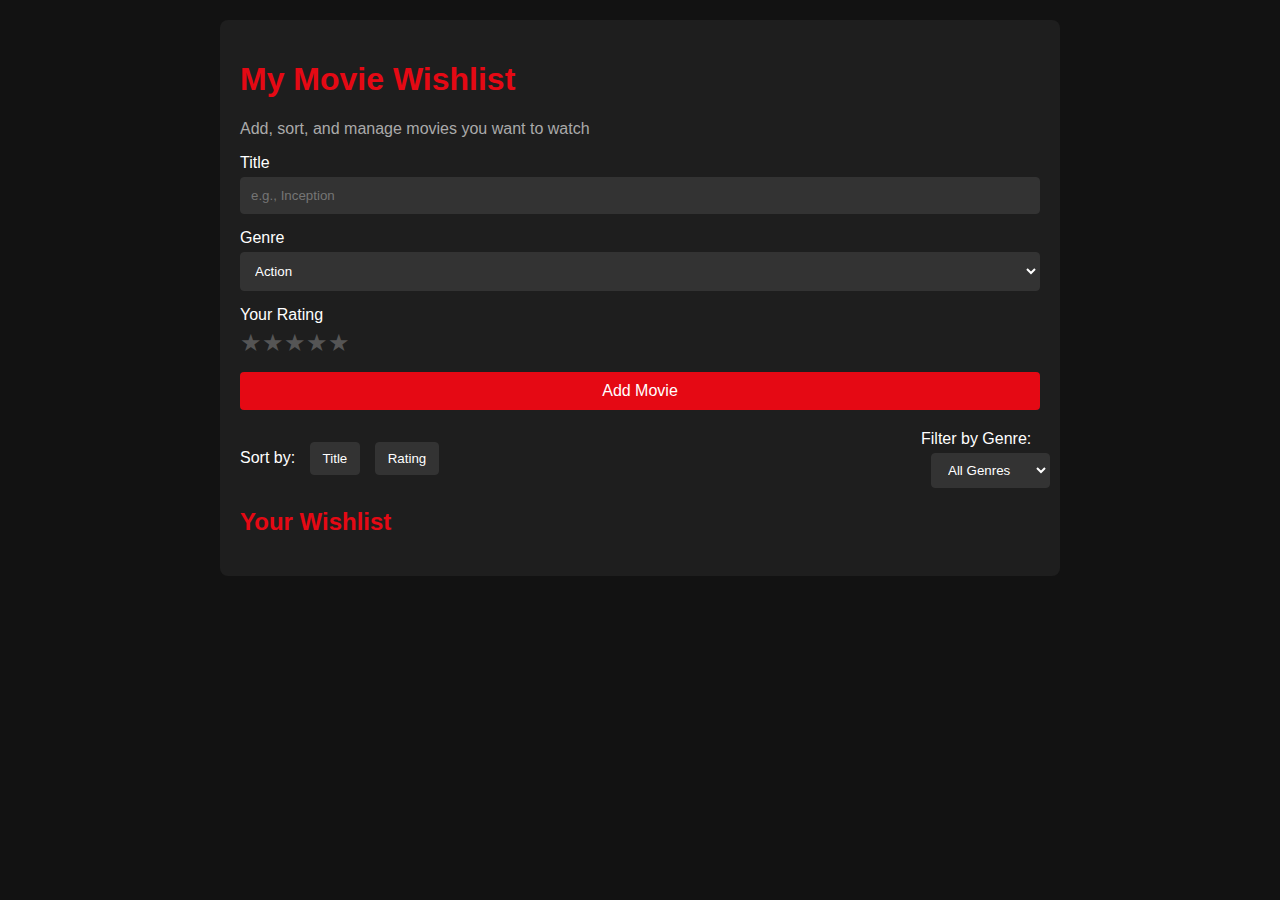
<file: A2/index.html>
<!DOCTYPE html>
<html lang="en">
<head>
    <meta charset="UTF-8">
    <meta name="viewport" content="width=device-width, initial-scale=1.0">
    <title>Movie Wishlist</title>
    <link rel="stylesheet" href="styles.css">
</head>
<body>
    <div class="container">
        <h1>My Movie Wishlist</h1>
        <p>Add, sort, and manage movies you want to watch</p>

        <form id="add-movie-form">
            <div class="form-group">
                <label for="title-input">Title</label>
                <input type="text" id="title-input" placeholder="e.g., Inception" required>
            </div>
            <div class="form-group">
                <label for="genre-input">Genre</label>
                <select id="genre-input" required>
                    <option value="Action">Action</option>
                    <option value="Comedy">Comedy</option>
                    <option value="Drama">Drama</option>
                    <option value="Horror">Horror</option>
                    <option value="Sci-Fi">Sci-Fi</option>
                    <option value="Thriller">Thriller</option>
                </select>
            </div>
            <div class="form-group">
                <label>Your Rating</label>
                <div class="star-rating" id="add-star-rating">
                    <span class="star" data-value="1">&#9733;</span>
                    <span class="star" data-value="2">&#9733;</span>
                    <span class="star" data-value="3">&#9733;</span>
                    <span class="star" data-value="4">&#9733;</span>
                    <span class="star" data-value="5">&#9733;</span>
                </div>
            </div>
            <button type="submit" class="btn-add">Add Movie</button>
        </form>

        <div class="controls">
            <div class="sort-controls">
                <span>Sort by:</span>
                <button id="sort-by-title">Title</button>
                <button id="sort-by-rating">Rating</button>
            </div>
            <div class="filter-controls">
                <label for="filter-by-genre">Filter by Genre:</label>
                <select id="filter-by-genre">
                    <option value="All">All Genres</option>
                    <option value="Action">Action</option>
                    <option value="Comedy">Comedy</option>
                    <option value="Drama">Drama</option>
                    <option value="Horror">Horror</option>
                    <option value="Sci-Fi">Sci-Fi</option>
                    <option value="Thriller">Thriller</option>
                </select>
            </div>
        </div>

        <h2>Your Wishlist</h2>
        <div id="movie-list" class="movie-list">
            <!-- Movie cards will be rendered here -->
        </div>
    </div>

    <div id="edit-modal" class="modal" style="display: none;">
        <div class="modal-content">
            <span class="close-button">&times;</span>
            <h2>Edit Movie</h2>
            <form id="edit-movie-form">
                <input type="hidden" id="edit-movie-id">
                <div class="form-group">
                    <label for="edit-title-input">Title</label>
                    <input type="text" id="edit-title-input" required>
                </div>
                <div class="form-group">
                    <label for="edit-genre-input">Genre</label>
                    <select id="edit-genre-input" required>
                        <option value="Action">Action</option>
                        <option value="Comedy">Comedy</option>
                        <option value="Drama">Drama</option>
                        <option value="Horror">Horror</option>
                        <option value="Sci-Fi">Sci-Fi</option>
                        <option value="Thriller">Thriller</option>
                    </select>
                </div>
                <div class="form-group">
                    <label>Your Rating</label>
                    <div class="star-rating" id="edit-star-rating">
                        <span class="star" data-value="1">&#9733;</span>
                        <span class="star" data-value="2">&#9733;</span>
                        <span class="star" data-value="3">&#9733;</span>
                        <span class="star" data-value="4">&#9733;</span>
                        <span class="star" data-value="5">&#9733;</span>
                    </div>
                </div>
                <div class="modal-buttons">
                    <button type="submit" class="btn-save">Save Changes</button>
                    <button type="button" class="btn-cancel">Cancel</button>
                </div>
            </form>
        </div>
    </div>

    <script src="script.js"></script>
</body>
</html>
</file>
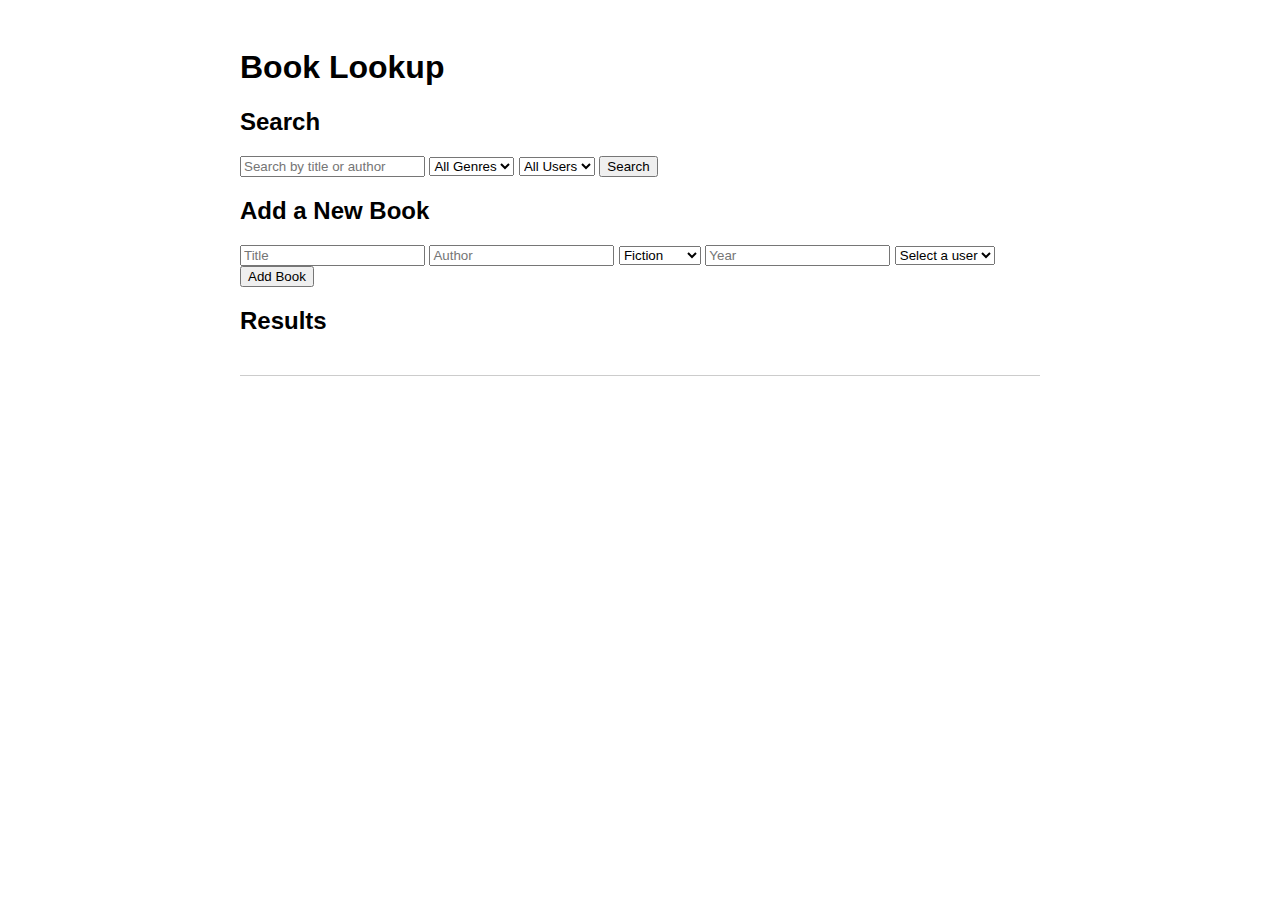
<file: A3/index.html>
<!DOCTYPE html>
<html lang="en">
<head>
    <meta charset="UTF-8">
    <meta name="viewport" content="width=device-width, initial-scale=1.0">
    <title>Book Lookup</title>
    <style>
        body { font-family: sans-serif; }
        .container { max-width: 800px; margin: auto; padding: 20px; }
        .search-bar, .add-book-form { margin-bottom: 20px; }
        .results div { border-bottom: 1px solid #ccc; padding: 10px 0; }
        .results button { margin-top: 5px; }
    </style>
</head>
<body>
    <div class="container">
        <h1>Book Lookup</h1>

        <div class="search-bar">
            <h2>Search</h2>
            <input type="text" id="search-input" placeholder="Search by title or author">
            <select id="genre-filter">
                <option value="all">All Genres</option>
                <option value="Fiction">Fiction</option>
                <option value="Sci-Fi">Sci-Fi</option>
                <option value="History">History</option>
                <option value="Dystopian">Dystopian</option>
            </select>
            <select id="user-filter">
                <option value="all">All Users</option>
            </select>
            <button id="search-btn">Search</button>
        </div>

        <div class="add-book-form">
            <h2>Add a New Book</h2>
            <form id="add-book-form">
                <input type="text" name="title" placeholder="Title" required>
                <input type="text" name="author" placeholder="Author" required>
                <select name="genre" required>
                    <option value="Fiction">Fiction</option>
                    <option value="Sci-Fi">Sci-Fi</option>
                    <option value="History">History</option>
                    <option value="Dystopian">Dystopian</option>
                </select>
                <input type="number" name="year" placeholder="Year" required>
                <select name="user_id" id="add-book-user" required>
                    <option value="">Select a user</option>
                </select>
                <button type="submit">Add Book</button>
            </form>
        </div>

        <div class="results">
            <h2>Results</h2>
            <div id="results-container"></div>
            <p id="no-results-message" style="display: none;">No books found.</p>
        </div>
    </div>

    <script src="script.js"></script>
</body>
</html>
</file>
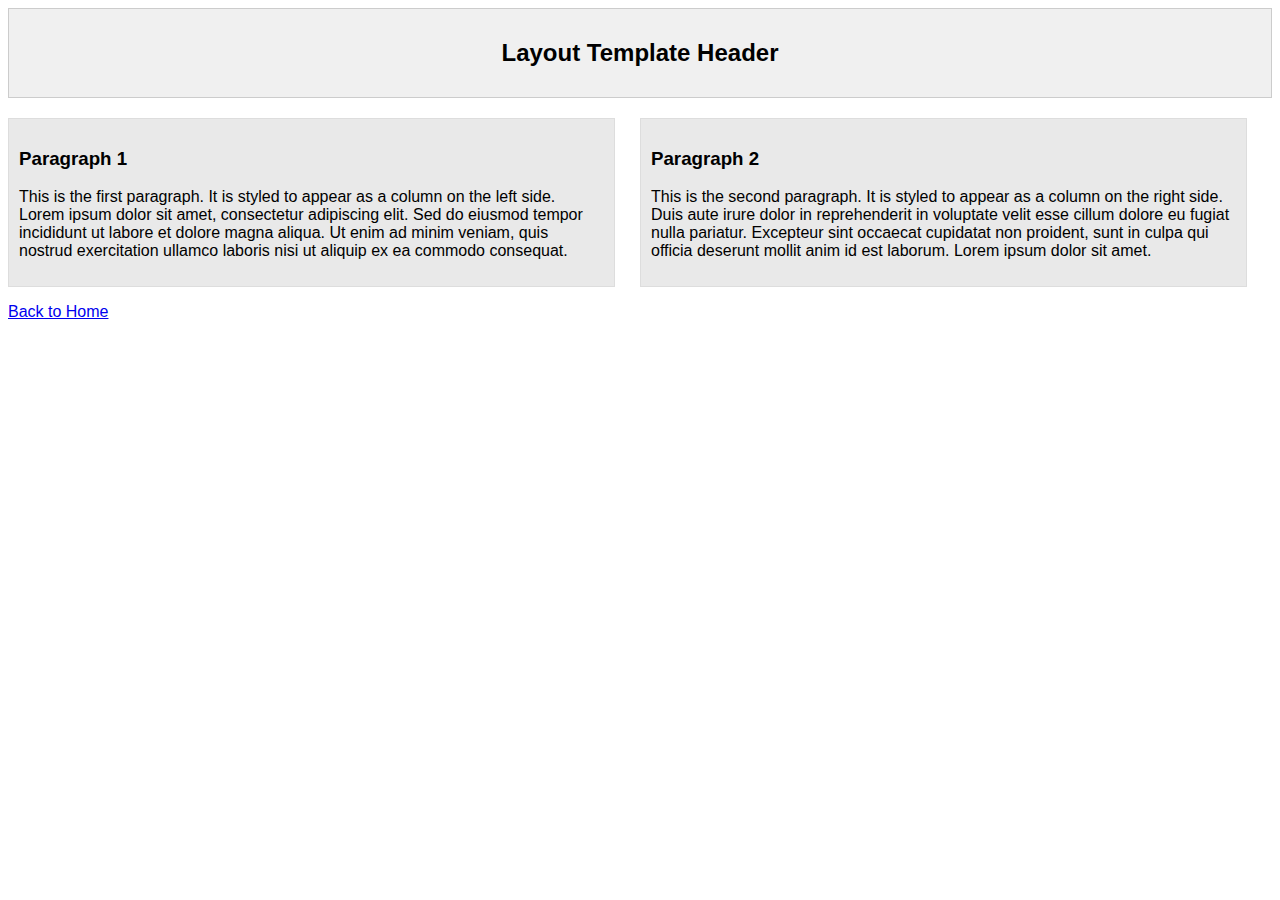
<file: q1.html>
<!DOCTYPE html>
<html lang="en">
<head>
    <meta charset="UTF-8">
    <meta name="viewport" content="width=device-width, initial-scale=1.0">
    <title>Q1: Layout Template</title>
    <style>
        body {
            font-family: sans-serif;
        }
        header {
            background-color: #f0f0f0;
            border: 1px solid #ccc;
            padding: 10px;
            text-align: center;
            margin-bottom: 20px;
        }
        .container {
            overflow: hidden;
        }
        .column {
            float: left;
            width: 48%;
            padding: 10px;
            border: 1px solid #ddd;
            background-color: #e9e9e9;
            box-sizing: border-box;
        }
        .column.left {
            margin-right: 2%;
        }
        .container::after {
            content: "";
            clear: both;
            display: table;
        }
    </style>
</head>
<body>
    <header>
        <h2>Layout Template Header</h2>
    </header>
    <div class="container">
        <div class="column left">
            <h3>Paragraph 1</h3>
            <p>This is the first paragraph. It is styled to appear as a column on the left side. Lorem ipsum dolor sit amet, consectetur adipiscing elit. Sed do eiusmod tempor incididunt ut labore et dolore magna aliqua. Ut enim ad minim veniam, quis nostrud exercitation ullamco laboris nisi ut aliquip ex ea commodo consequat.</p>
        </div>
        <div class="column">
            <h3>Paragraph 2</h3>
            <p>This is the second paragraph. It is styled to appear as a column on the right side. Duis aute irure dolor in reprehenderit in voluptate velit esse cillum dolore eu fugiat nulla pariatur. Excepteur sint occaecat cupidatat non proident, sunt in culpa qui officia deserunt mollit anim id est laborum. Lorem ipsum dolor sit amet.</p>
        </div>
    </div>
    <p><a href="index.html">Back to Home</a></p>
</body>
</html>
</file>
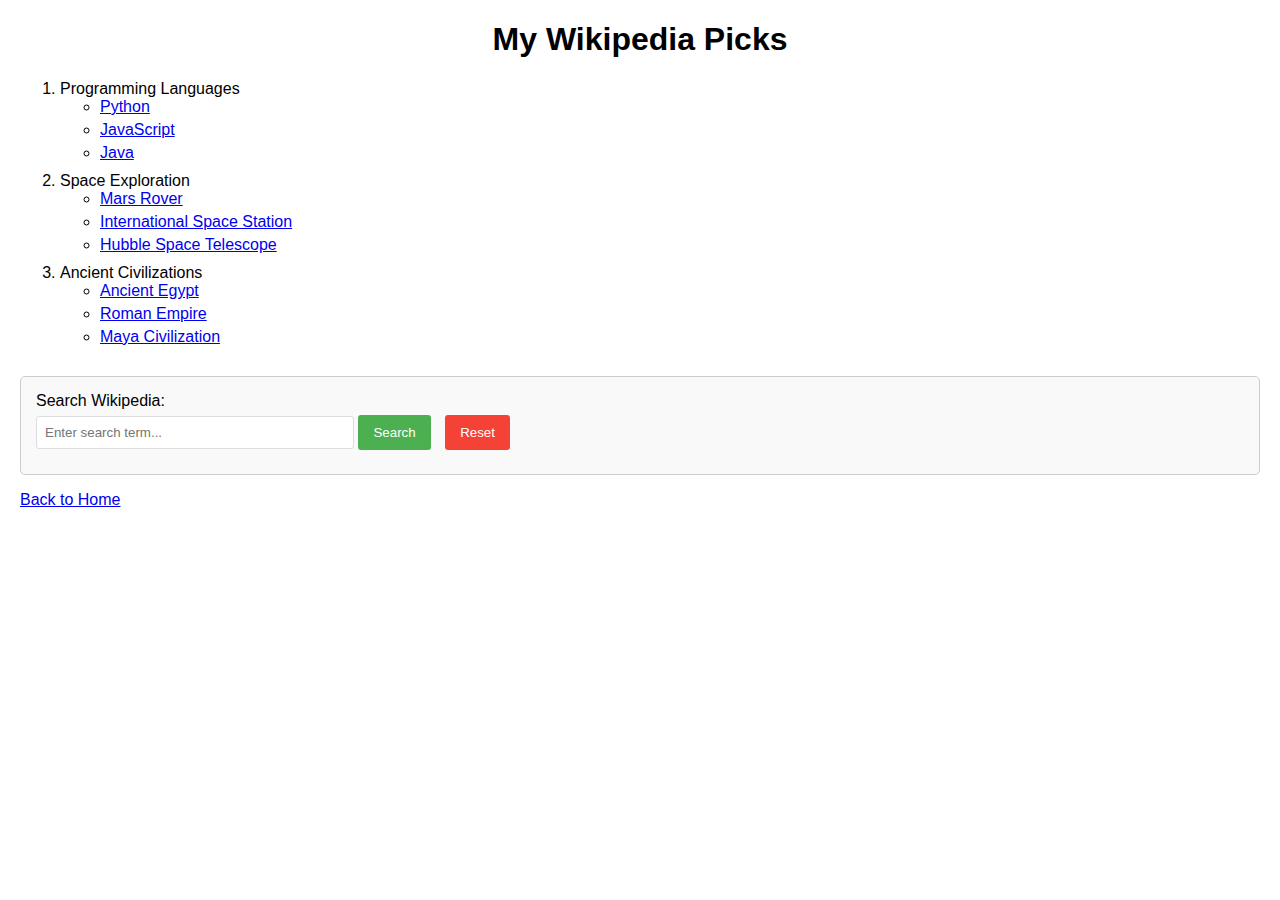
<file: q2.html>
<!DOCTYPE html>
<html lang="en">
<head>
    <meta charset="UTF-8">
    <meta name="viewport" content="width=device-width, initial-scale=1.0">
    <title>My Wikipedia Picks</title>
    <style>
        body { font-family: sans-serif; margin: 20px; }
        h1 { text-align: center; }
        .category-list { margin-bottom: 20px; }
        .category-list > li { margin-bottom: 10px; }
        .sub-topic-list li { margin-bottom: 5px; }
        form {
            margin-top: 30px;
            padding: 15px;
            border: 1px solid #ccc;
            border-radius: 5px;
            background-color: #f9f9f9;
        }
        form label {
            display: block;
            margin-bottom: 5px;
        }
        form input[type="text"] {
            width: 300px;
            padding: 8px;
            margin-bottom: 10px;
            border: 1px solid #ddd;
            border-radius: 3px;
        }
        form input[type="submit"], form input[type="reset"] {
            padding: 10px 15px;
            margin-right: 10px;
            border: none;
            border-radius: 3px;
            cursor: pointer;
        }
        form input[type="submit"] {
            background-color: #4CAF50;
            color: white;
        }
        form input[type="reset"] {
            background-color: #f44336;
            color: white;
        }
    </style>
</head>
<body>
    <h1>My Wikipedia Picks</h1>

    <ol class="category-list">
        <li>
            Programming Languages
            <ul class="sub-topic-list">
                <li><a href="https://en.wikipedia.org/wiki/Python_(programming_language)" target="_blank">Python</a></li>
                <li><a href="https://en.wikipedia.org/wiki/JavaScript" target="_blank">JavaScript</a></li>
                <li><a href="https://en.wikipedia.org/wiki/Java_(programming_language)" target="_blank">Java</a></li>
            </ul>
        </li>
        <li>
            Space Exploration
            <ul class="sub-topic-list">
                <li><a href="https://en.wikipedia.org/wiki/Mars_rover" target="_blank">Mars Rover</a></li>
                <li><a href="https://en.wikipedia.org/wiki/International_Space_Station" target="_blank">International Space Station</a></li>
                <li><a href="https://en.wikipedia.org/wiki/Hubble_Space_Telescope" target="_blank">Hubble Space Telescope</a></li>
            </ul>
        </li>
        <li>
            Ancient Civilizations
            <ul class="sub-topic-list">
                <li><a href="https://en.wikipedia.org/wiki/Ancient_Egypt" target="_blank">Ancient Egypt</a></li>
                <li><a href="https://en.wikipedia.org/wiki/Roman_Empire" target="_blank">Roman Empire</a></li>
                <li><a href="https://en.wikipedia.org/wiki/Maya_civilization" target="_blank">Maya Civilization</a></li>
            </ul>
        </li>
    </ol>

    <form action="https://en.wikipedia.org/wiki/Special:Search" method="get" target="_blank">
        <label for="searchInput">Search Wikipedia:</label>
        <input type="text" id="searchInput" name="search" placeholder="Enter search term...">
        <input type="submit" value="Search">
        <input type="reset" value="Reset">
    </form>

    <p><a href="index.html">Back to Home</a></p>
</body>
</html>
</file>
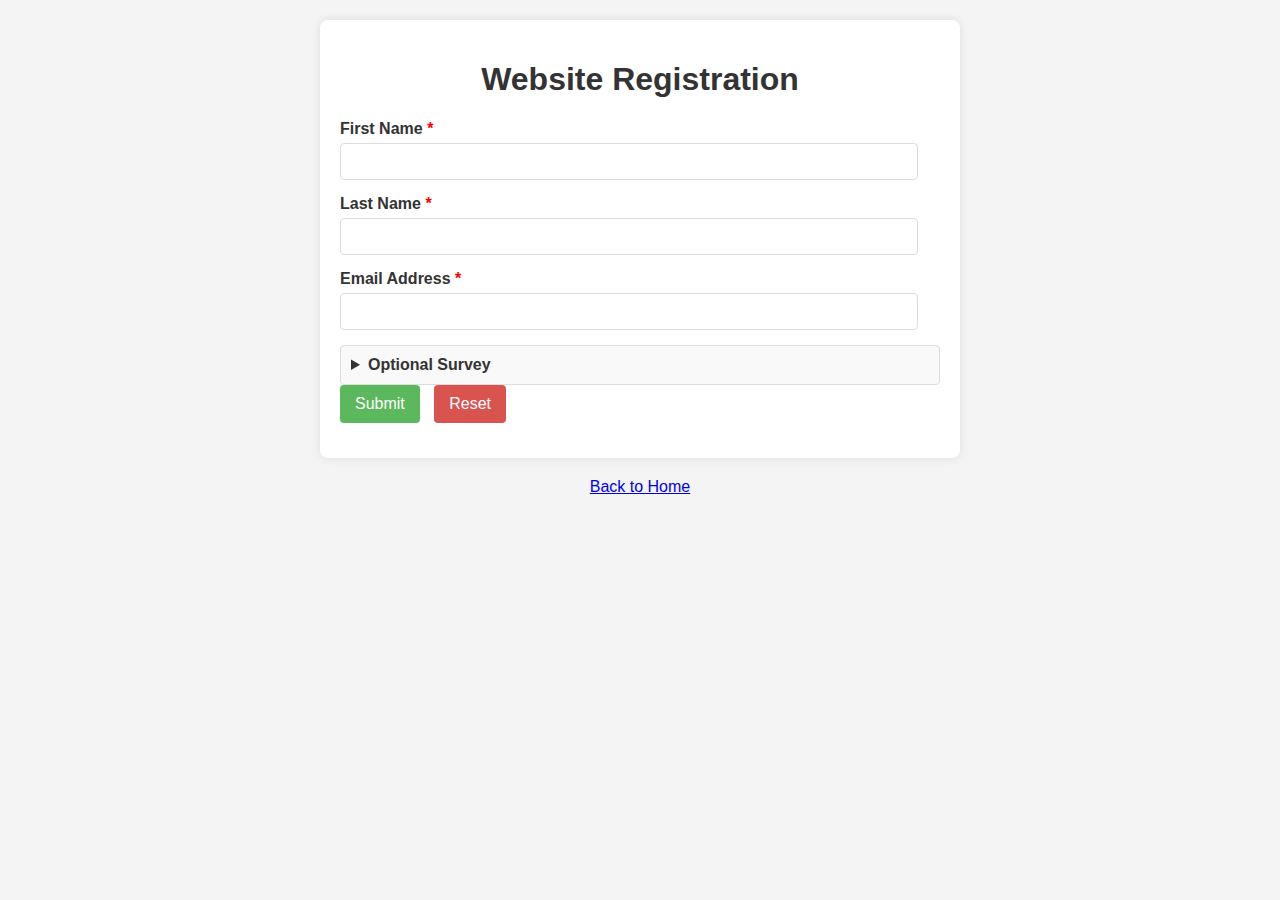
<file: q3.html>
<!DOCTYPE html>
<html lang="en">
<head>
    <meta charset="UTF-8">
    <meta name="viewport" content="width=device-width, initial-scale=1.0">
    <title>Q3: Website Registration Form</title>
    <style>
        body { font-family: sans-serif; margin: 20px; background-color: #f4f4f4; color: #333; }
        .container { max-width: 600px; margin: auto; background: #fff; padding: 20px; border-radius: 8px; box-shadow: 0 0 10px rgba(0,0,0,0.1); }
        h1 { text-align: center; color: #333; }
        form div { margin-bottom: 15px; }
        label { display: block; margin-bottom: 5px; font-weight: bold; }
        input[type="text"], input[type="email"], select {
            width: calc(100% - 22px);
            padding: 10px;
            border: 1px solid #ddd;
            border-radius: 4px;
            box-sizing: border-box;
        }
        details {
            border: 1px solid #ddd;
            padding: 10px;
            border-radius: 4px;
            background-color: #f9f9f9;
        }
        summary {
            font-weight: bold;
            cursor: pointer;
        }
        .buttons button {
            padding: 10px 15px;
            margin-right: 10px;
            border: none;
            border-radius: 4px;
            cursor: pointer;
            font-size: 16px;
        }
        .buttons button[type="submit"] {
            background-color: #5cb85c;
            color: white;
        }
        .buttons button[type="reset"] {
            background-color: #d9534f;
            color: white;
        }
        .required-ast { color: red; }
        .back-link { display: block; text-align: center; margin-top: 20px; }
    </style>
</head>
<body>
    <div class="container">
        <h1>Website Registration</h1>
        <form action="#" method="post">
            <div>
                <label for="firstName">First Name <span class="required-ast">*</span></label>
                <input type="text" id="firstName" name="firstName" required>
            </div>
            <div>
                <label for="lastName">Last Name <span class="required-ast">*</span></label>
                <input type="text" id="lastName" name="lastName" required>
            </div>
            <div>
                <label for="email">Email Address <span class="required-ast">*</span></label>
                <input type="email" id="email" name="email" required>
            </div>
            <details>
                <summary>Optional Survey</summary>
                <div>
                    <label for="yearInUniversity">Year in University:</label>
                    <select id="yearInUniversity" name="yearInUniversity">
                        <option value="">--Please choose an option--</option>
                        <option value="not_yet">Not yet in university</option>
                        <option value="freshman">Freshman</option>
                        <option value="sophomore">Sophomore</option>
                        <option value="junior">Junior</option>
                        <option value="senior">Senior</option>
                        <option value="graduate">Graduate</option>
                    </select>
                </div>
            </details>
            <div class="buttons">
                <button type="submit">Submit</button>
                <button type="reset">Reset</button>
            </div>
        </form>
    </div>
    <p class="back-link"><a href="index.html">Back to Home</a></p>
</body>
</html>
</file>
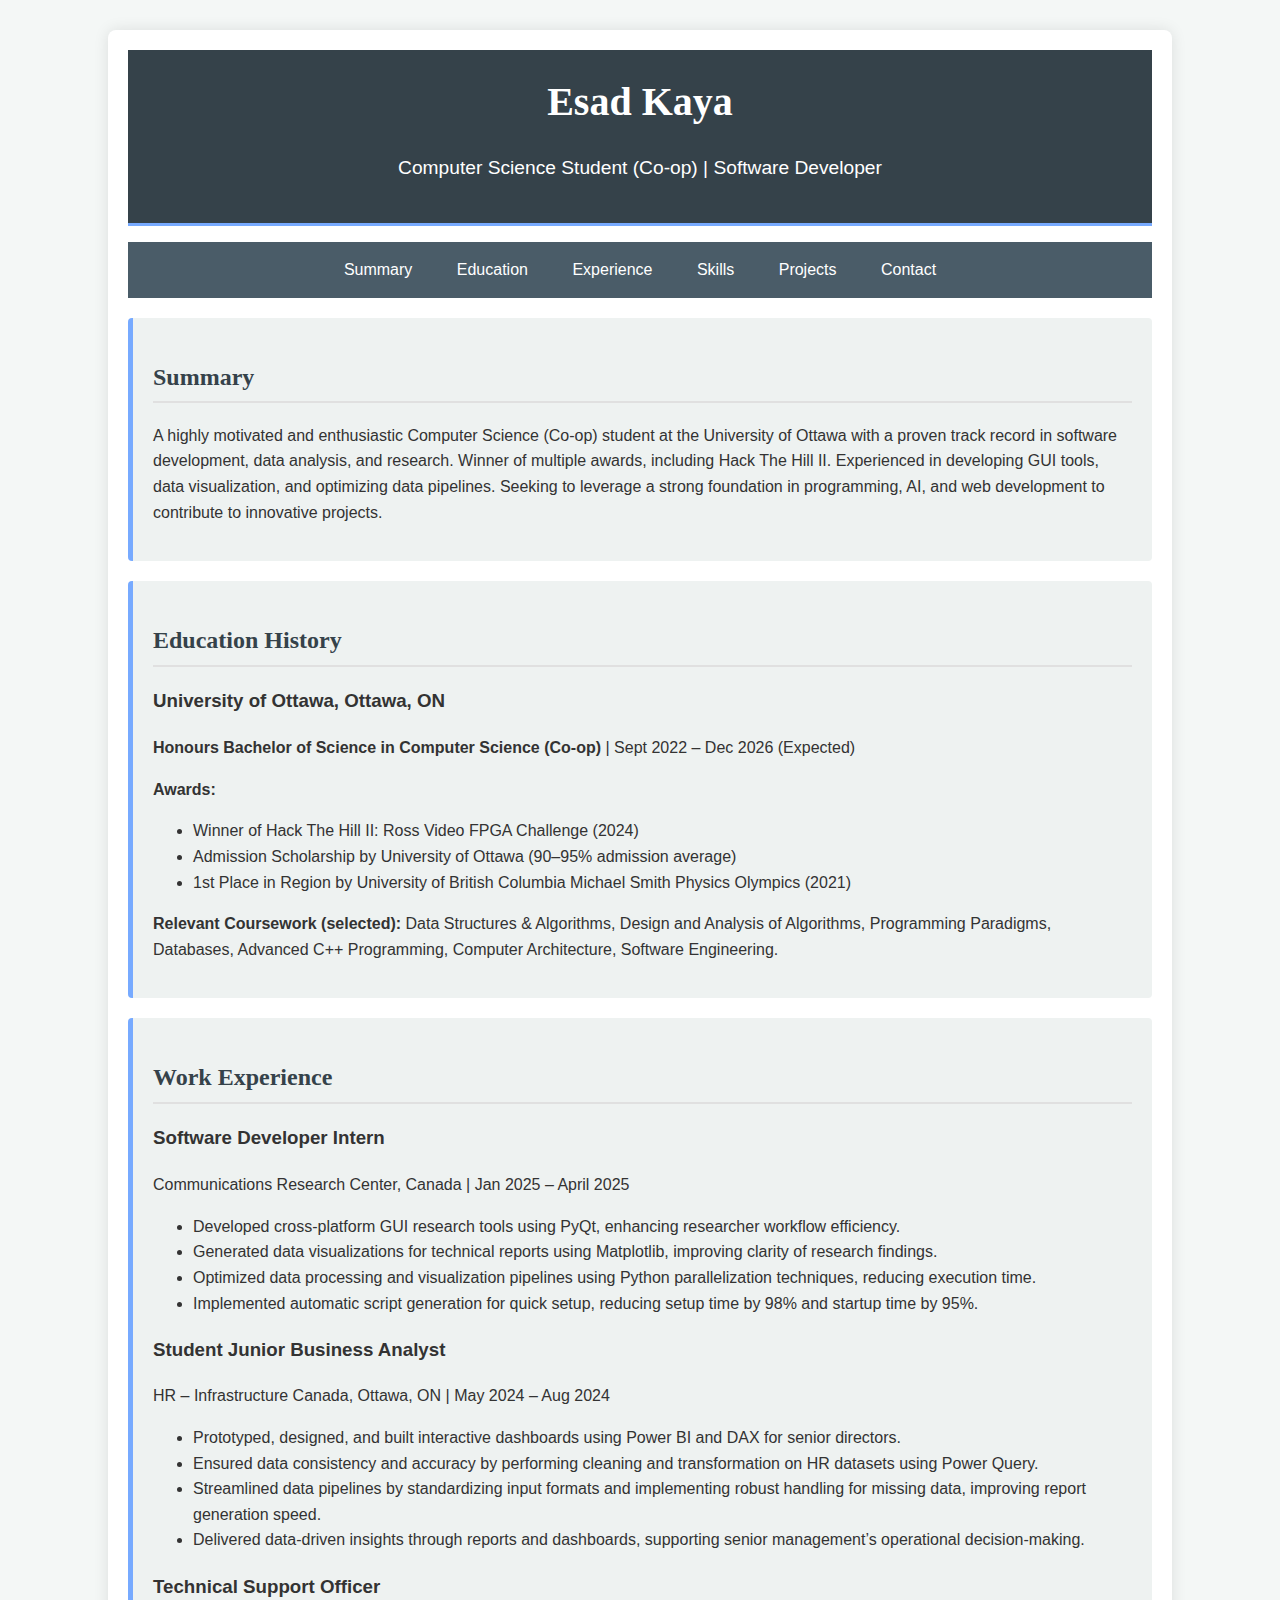
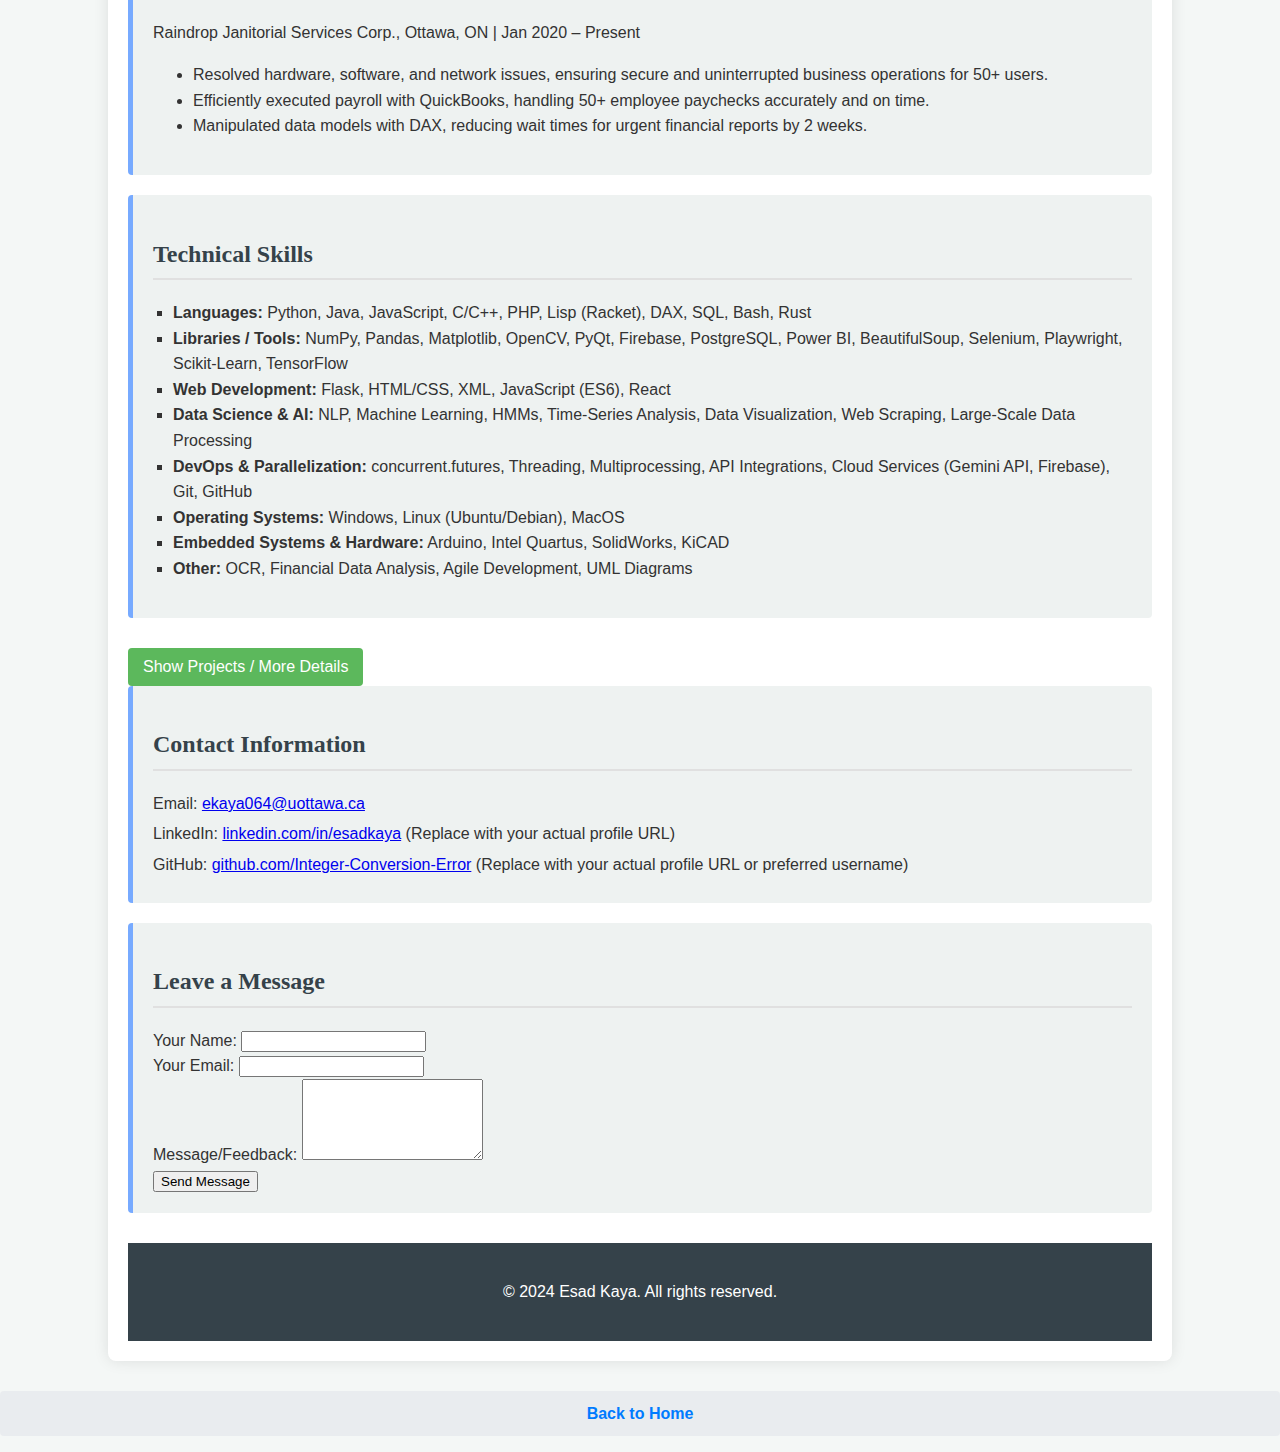
<file: q5.html>
<!DOCTYPE html>
<html lang="en">
<head>
    <meta charset="UTF-8">
    <meta name="viewport" content="width=device-width, initial-scale=1.0">
    <title>Personal Portfolio - Esad Kaya</title>
    <link rel="stylesheet" href="q5.css">
</head>
<body>
    <div class="container">
        <header>
            <h1>Esad Kaya</h1>
            <p>Computer Science Student (Co-op) | Software Developer</p>
        </header>

        <nav>
            <ul>
                <li><a href="#summary">Summary</a></li>
                <li><a href="#education">Education</a></li>
                <li><a href="#experience">Experience</a></li>
                <li><a href="#skills">Skills</a></li>
                <li><a href="#projects-summary">Projects</a></li>
                <li><a href="#contact">Contact</a></li>
            </ul>
        </nav>

        <main>
            <section id="summary">
                <h2>Summary</h2>
                <p>A highly motivated and enthusiastic Computer Science (Co-op) student at the University of Ottawa with a proven track record in software development, data analysis, and research. Winner of multiple awards, including Hack The Hill II. Experienced in developing GUI tools, data visualization, and optimizing data pipelines. Seeking to leverage a strong foundation in programming, AI, and web development to contribute to innovative projects.</p>
            </section>

            <section id="education">
                <h2>Education History</h2>
                <article>
                    <h3>University of Ottawa, Ottawa, ON</h3>
                    <p><strong>Honours Bachelor of Science in Computer Science (Co-op)</strong> | Sept 2022 – Dec 2026 (Expected)</p>
                    <p><strong>Awards:</strong></p>
                    <ul>
                        <li>Winner of Hack The Hill II: Ross Video FPGA Challenge (2024)</li>
                        <li>Admission Scholarship by University of Ottawa (90–95% admission average)</li>
                        <li>1st Place in Region by University of British Columbia Michael Smith Physics Olympics (2021)</li>
                    </ul>
                    <p><strong>Relevant Coursework (selected):</strong> Data Structures & Algorithms, Design and Analysis of Algorithms, Programming Paradigms, Databases, Advanced C++ Programming, Computer Architecture, Software Engineering.</p>
                </article>
            </section>

            <section id="experience">
                <h2>Work Experience</h2>
                <article>
                    <h3>Software Developer Intern</h3>
                    <p>Communications Research Center, Canada | Jan 2025 – April 2025</p>
                    <ul>
                        <li>Developed cross-platform GUI research tools using PyQt, enhancing researcher workflow efficiency.</li>
                        <li>Generated data visualizations for technical reports using Matplotlib, improving clarity of research findings.</li>
                        <li>Optimized data processing and visualization pipelines using Python parallelization techniques, reducing execution time.</li>
                        <li>Implemented automatic script generation for quick setup, reducing setup time by 98% and startup time by 95%.</li>
                    </ul>
                </article>
                <article>
                    <h3>Student Junior Business Analyst</h3>
                    <p>HR – Infrastructure Canada, Ottawa, ON | May 2024 – Aug 2024</p>
                    <ul>
                        <li>Prototyped, designed, and built interactive dashboards using Power BI and DAX for senior directors.</li>
                        <li>Ensured data consistency and accuracy by performing cleaning and transformation on HR datasets using Power Query.</li>
                        <li>Streamlined data pipelines by standardizing input formats and implementing robust handling for missing data, improving report generation speed.</li>
                        <li>Delivered data-driven insights through reports and dashboards, supporting senior management’s operational decision-making.</li>
                    </ul>
                </article>
                <article>
                    <h3>Technical Support Officer</h3>
                    <p>Raindrop Janitorial Services Corp., Ottawa, ON | Jan 2020 – Present</p>
                    <ul>
                        <li>Resolved hardware, software, and network issues, ensuring secure and uninterrupted business operations for 50+ users.</li>
                        <li>Efficiently executed payroll with QuickBooks, handling 50+ employee paychecks accurately and on time.</li>
                        <li>Manipulated data models with DAX, reducing wait times for urgent financial reports by 2 weeks.</li>
                    </ul>
                </article>
            </section>

            <section id="skills">
                <h2>Technical Skills</h2>
                <ul class="skills-list">
                    <li><strong>Languages:</strong> Python, Java, JavaScript, C/C++, PHP, Lisp (Racket), DAX, SQL, Bash, Rust</li>
                    <li><strong>Libraries / Tools:</strong> NumPy, Pandas, Matplotlib, OpenCV, PyQt, Firebase, PostgreSQL, Power BI, BeautifulSoup, Selenium, Playwright, Scikit-Learn, TensorFlow</li>
                    <li><strong>Web Development:</strong> Flask, HTML/CSS, XML, JavaScript (ES6), React</li>
                    <li><strong>Data Science & AI:</strong> NLP, Machine Learning, HMMs, Time-Series Analysis, Data Visualization, Web Scraping, Large-Scale Data Processing</li>
                    <li><strong>DevOps & Parallelization:</strong> concurrent.futures, Threading, Multiprocessing, API Integrations, Cloud Services (Gemini API, Firebase), Git, GitHub</li>
                    <li><strong>Operating Systems:</strong> Windows, Linux (Ubuntu/Debian), MacOS</li>
                    <li><strong>Embedded Systems & Hardware:</strong> Arduino, Intel Quartus, SolidWorks, KiCAD</li>
                    <li><strong>Other:</strong> OCR, Financial Data Analysis, Agile Development, UML Diagrams</li>
                </ul>
            </section>
            
            <button id="showMoreBtn" class="show-more-btn">Show Projects / More Details</button>
            <article id="moreDetails" class="more-details">
                <section id="projects-summary">
                    <h2>Projects Highlights</h2>
                    <article>
                        <h3>AutoTrader Web Scraping Application</h3>
                        <p>Developed a Python/Flask web app to automate AutoTrader.ca vehicle searches with advanced filtering. Implemented concurrent scraping and persistent storage (Firebase). Integrated AI analysis for listing reliability and pricing insights. (Rust rewrite in progress for performance).</p>
                        <p><em>GitHub: Integer-Conversion-Error/AutoScraper</em></p>
                    </article>
                    <article>
                        <h3>AI Budget Agent Web App</h3>
                        <p>Developed an AI-driven budgeting tool using Gemini 2.0 and Python. Implemented receipt parsing with OCR. Designed an intuitive web interface and integrated data visualization.</p>
                        <p><em>GitHub: Integer-Conversion-Error/Budg-It</em></p>
                    </article>
                    <article>
                        <h3>Hugging-Stocks: Stock Market Analysis Tools</h3>
                        <p>Developed Python tools applying ML for stock market insights, exploring sentiment analysis (NLP), HMMs for time series analysis, and analyst prediction analysis.</p>
                        <p><em>GitHub: Integer-Conversion-Error/Hugging-Stocks</em></p>
                    </article>
                </section>
                <section id="extracurricular">
                    <h2>Extracurricular Activities</h2>
                     <article>
                        <h3>Hardware/Software/Business Team, MERGE 2706 Robotics</h3>
                        <p>Aug 2019 – Aug 2022</p>
                        <ul>
                            <li>Wrote and tested robot movement code in Java/Python for FIRST Robotics Competition.</li>
                            <li>Organized sponsorships and safe meeting areas during the COVID lockdown.</li>
                            <li>Fabricated precise parts using machining tools, detecting and fixing issues early.</li>
                        </ul>
                    </article>
                </section>
            </article>

            <section id="contact" class="contact-info">
                <h2>Contact Information</h2>
                <p>Email: <a href="mailto:ekaya064@uottawa.ca">ekaya064@uottawa.ca</a></p>
                <p>LinkedIn: <a href="https://www.linkedin.com/in/esadkaya" target="_blank">linkedin.com/in/esadkaya</a> (Replace with your actual profile URL)</p>
                <p>GitHub: <a href="https://github.com/Integer-Conversion-Error" target="_blank">github.com/Integer-Conversion-Error</a> (Replace with your actual profile URL or preferred username)</p>
            </section>

            <section id="recruiter-form-section">
                <h2>Leave a Message</h2>
                <form id="recruiterForm" action="#" method="POST">
                    <div>
                        <label for="recruiterName">Your Name:</label>
                        <input type="text" id="recruiterName" name="recruiterName">
                    </div>
                    <div>
                        <label for="recruiterEmail">Your Email:</label>
                        <input type="email" id="recruiterEmail" name="recruiterEmail">
                    </div>
                    <div>
                        <label for="recruiterMessage">Message/Feedback:</label>
                        <textarea id="recruiterMessage" name="recruiterMessage" rows="5"></textarea>
                    </div>
                    <button type="submit">Send Message</button>
                </form>
            </section>
        </main>

        <footer>
            <p>&copy; 2024 Esad Kaya. All rights reserved.</p>
        </footer>
    </div>

    <p class="back-link-q5"><a href="index.html">Back to Home</a></p>

    <script src="q5.js"></script>
</body>
</html>
</file>
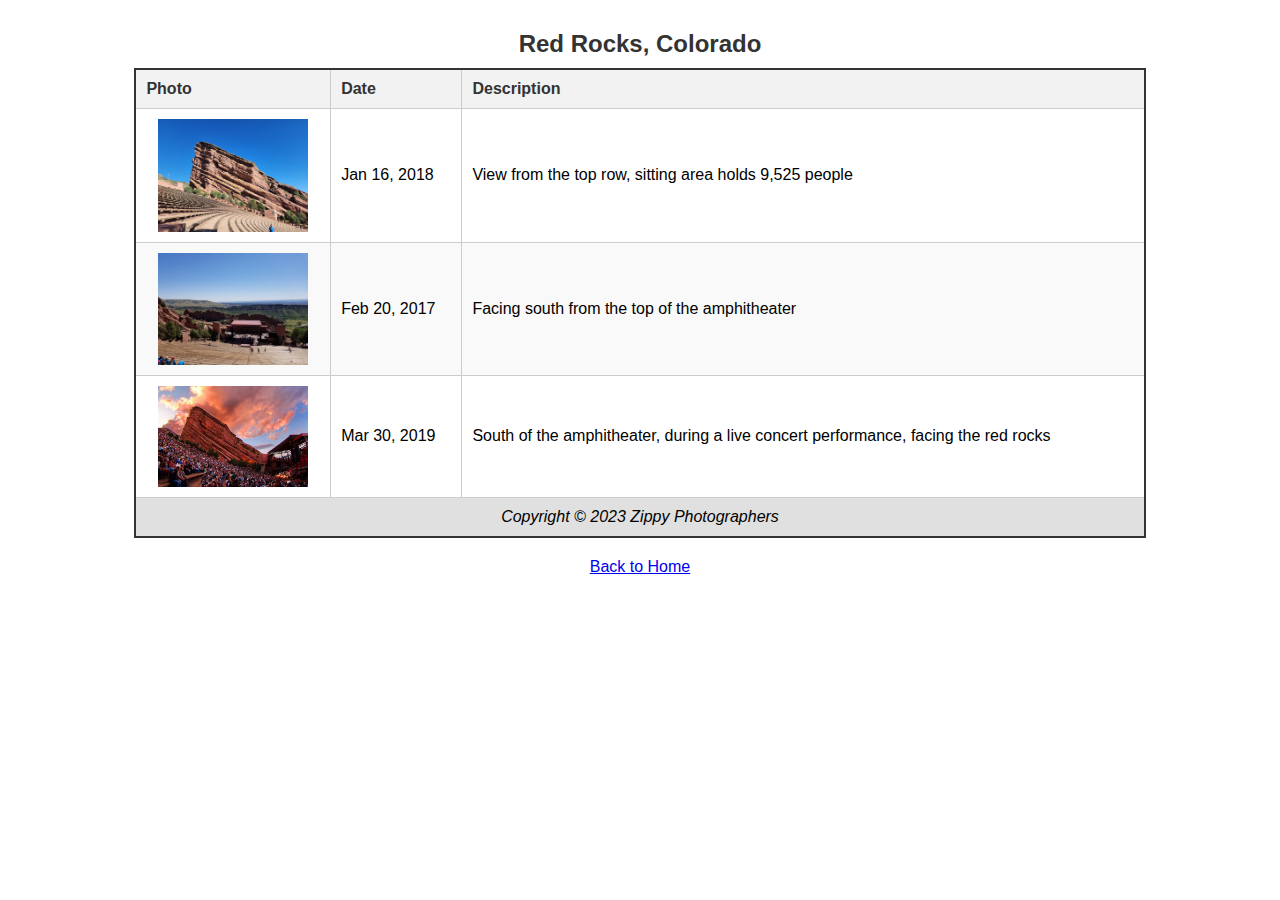
<file: A1/q4.html>
<!DOCTYPE html>
<html lang="en">
<head>
    <meta charset="UTF-8">
    <meta name="viewport" content="width=device-width, initial-scale=1.0">
    <title>Q4: Photo Gallery</title>
    <link rel="stylesheet" href="styles.css">
</head>
<body>
    <table>
        <caption>Red Rocks, Colorado</caption>
        <thead>
            <tr>
                <th>Photo</th>
                <th>Date</th>
                <th>Description</th>
            </tr>
        </thead>
        <tbody>
            <tr>
                <td><img src="images/image.png" alt="View from the top row of Red Rocks Amphitheatre"></td>
                <td>Jan 16, 2018</td>
                <td>View from the top row, sitting area holds 9,525 people</td>
            </tr>
            <tr>
                <td><img src="images/image2.png" alt="Amphitheater view facing south from the top"></td>
                <td>Feb 20, 2017</td>
                <td>Facing south from the top of the amphitheater</td>
            </tr>
            <tr>
                <td><img src="images/image3.png" alt="Nearby red rock formations"></td>
                <td>Mar 30, 2019</td>
                <td>South of the amphitheater, during a live concert performance, facing the red rocks</td>
            </tr>
        </tbody>
        <tfoot>
            <tr>
                <td colspan="3">Copyright &copy; 2023 Zippy Photographers</td>
            </tr>
        </tfoot>
    </table>
    <p style="text-align: center; margin-top: 20px;"><a href="index.html">Back to Home</a></p>
</body>
</html>
</file>
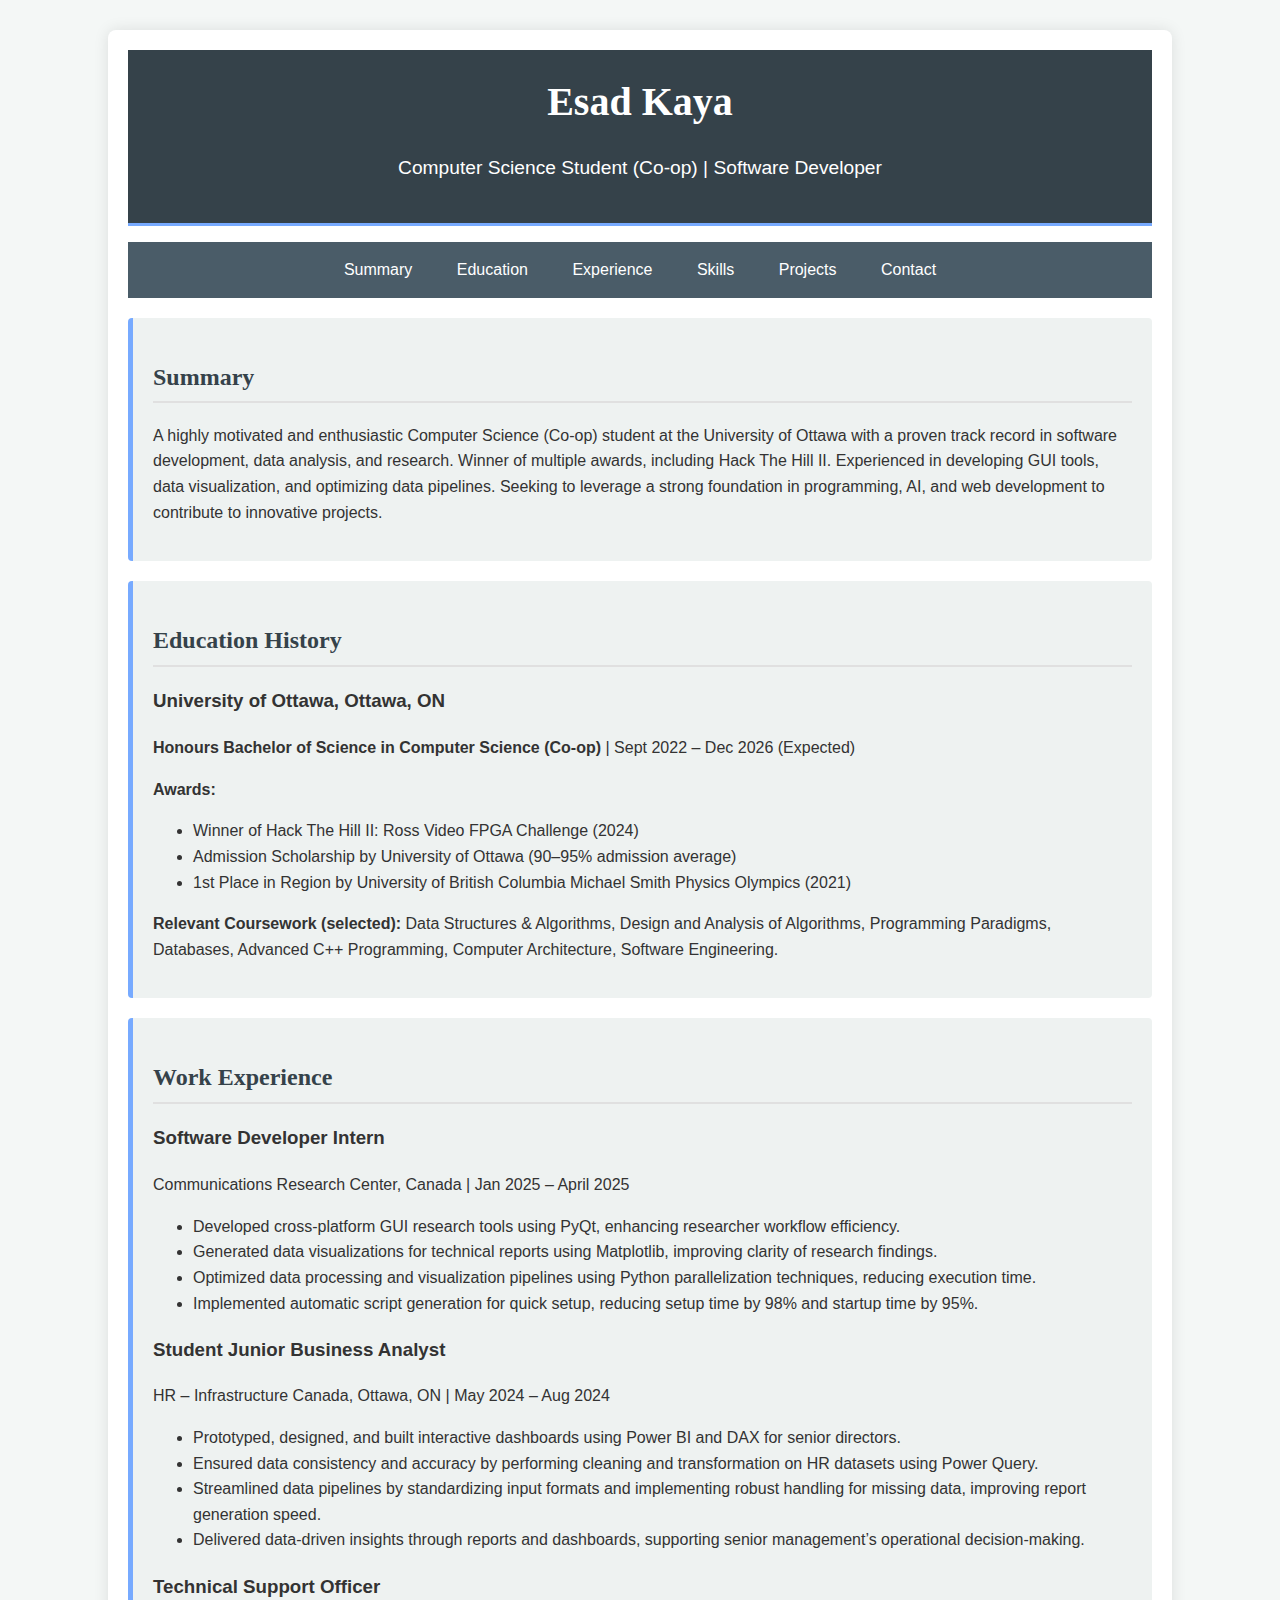
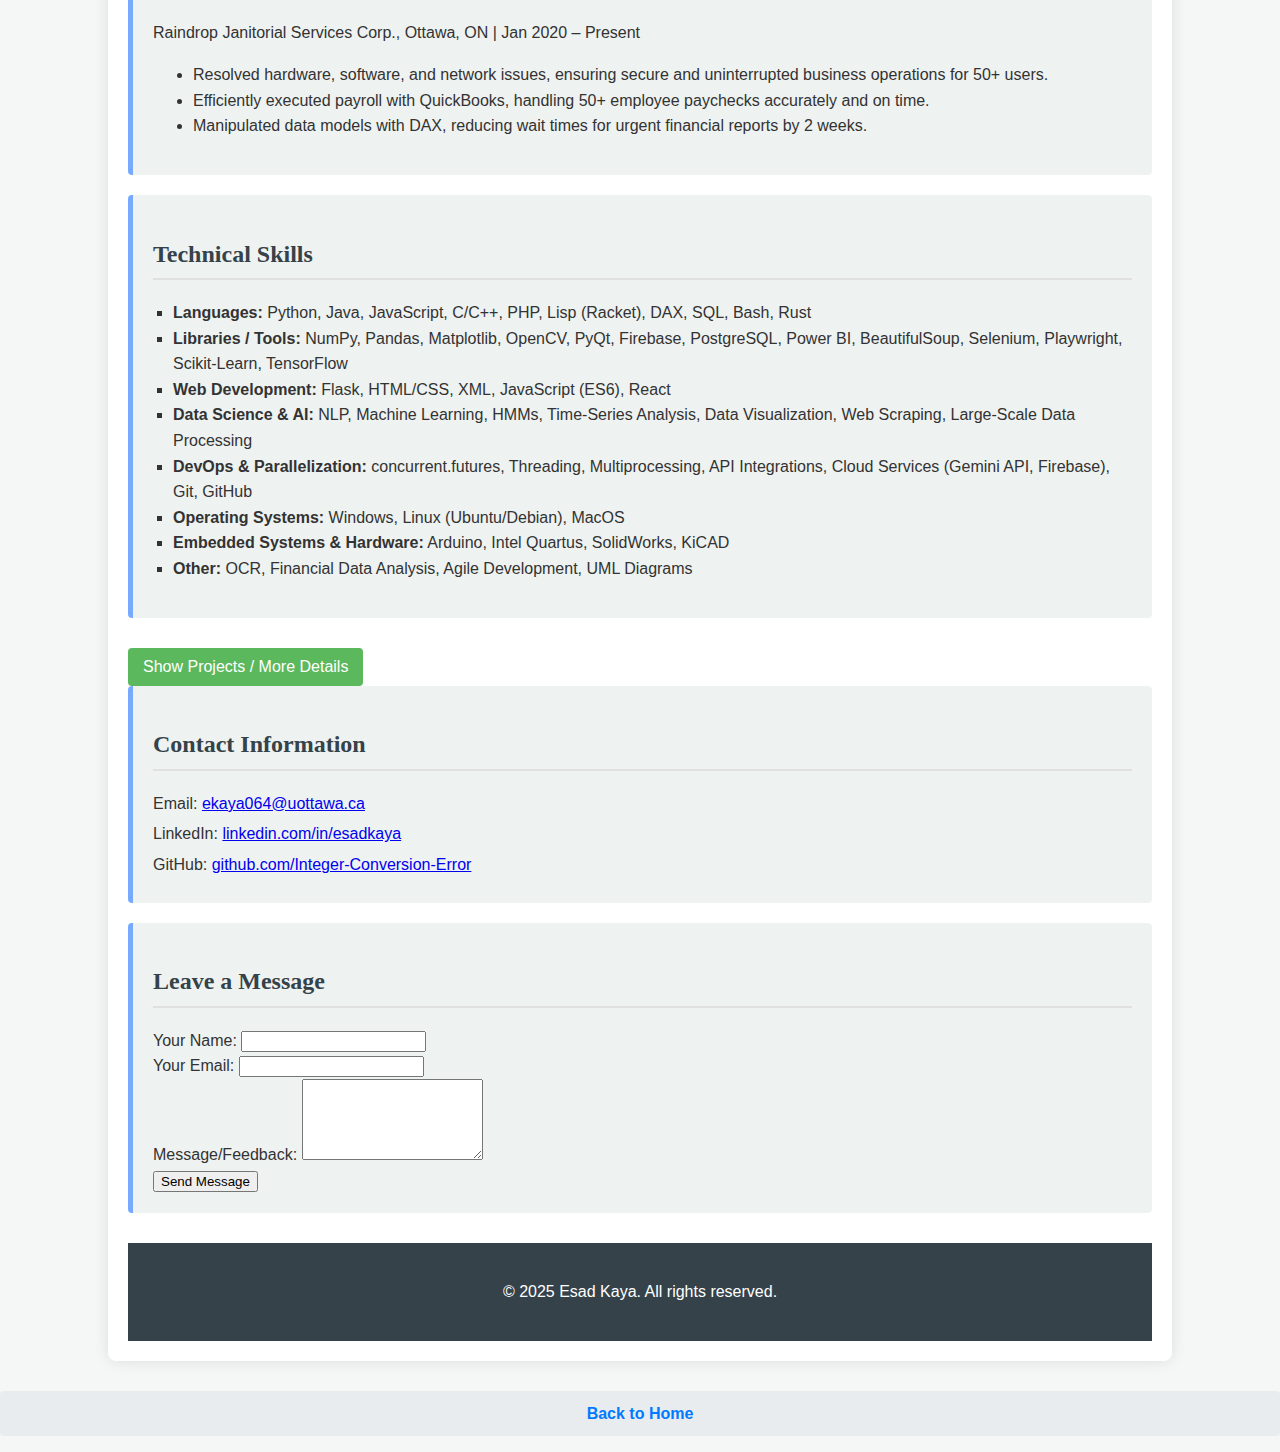
<file: A1/q5.html>
<!DOCTYPE html>
<html lang="en">
<head>
    <meta charset="UTF-8">
    <meta name="viewport" content="width=device-width, initial-scale=1.0">
    <title>Personal Portfolio - Esad Kaya</title>
    <link rel="stylesheet" href="q5.css">
</head>
<body>
    <div class="container">
        <header>
            <h1>Esad Kaya</h1>
            <p>Computer Science Student (Co-op) | Software Developer</p>
        </header>

        <nav>
            <ul>
                <li><a href="#summary">Summary</a></li>
                <li><a href="#education">Education</a></li>
                <li><a href="#experience">Experience</a></li>
                <li><a href="#skills">Skills</a></li>
                <li><a href="#projects-summary">Projects</a></li>
                <li><a href="#contact">Contact</a></li>
            </ul>
        </nav>

        <main>
            <section id="summary">
                <h2>Summary</h2>
                <p>A highly motivated and enthusiastic Computer Science (Co-op) student at the University of Ottawa with a proven track record in software development, data analysis, and research. Winner of multiple awards, including Hack The Hill II. Experienced in developing GUI tools, data visualization, and optimizing data pipelines. Seeking to leverage a strong foundation in programming, AI, and web development to contribute to innovative projects.</p>
            </section>

            <section id="education">
                <h2>Education History</h2>
                <article>
                    <h3>University of Ottawa, Ottawa, ON</h3>
                    <p><strong>Honours Bachelor of Science in Computer Science (Co-op)</strong> | Sept 2022 – Dec 2026 (Expected)</p>
                    <p><strong>Awards:</strong></p>
                    <ul>
                        <li>Winner of Hack The Hill II: Ross Video FPGA Challenge (2024)</li>
                        <li>Admission Scholarship by University of Ottawa (90–95% admission average)</li>
                        <li>1st Place in Region by University of British Columbia Michael Smith Physics Olympics (2021)</li>
                    </ul>
                    <p><strong>Relevant Coursework (selected):</strong> Data Structures & Algorithms, Design and Analysis of Algorithms, Programming Paradigms, Databases, Advanced C++ Programming, Computer Architecture, Software Engineering.</p>
                </article>
            </section>

            <section id="experience">
                <h2>Work Experience</h2>
                <article>
                    <h3>Software Developer Intern</h3>
                    <p>Communications Research Center, Canada | Jan 2025 – April 2025</p>
                    <ul>
                        <li>Developed cross-platform GUI research tools using PyQt, enhancing researcher workflow efficiency.</li>
                        <li>Generated data visualizations for technical reports using Matplotlib, improving clarity of research findings.</li>
                        <li>Optimized data processing and visualization pipelines using Python parallelization techniques, reducing execution time.</li>
                        <li>Implemented automatic script generation for quick setup, reducing setup time by 98% and startup time by 95%.</li>
                    </ul>
                </article>
                <article>
                    <h3>Student Junior Business Analyst</h3>
                    <p>HR – Infrastructure Canada, Ottawa, ON | May 2024 – Aug 2024</p>
                    <ul>
                        <li>Prototyped, designed, and built interactive dashboards using Power BI and DAX for senior directors.</li>
                        <li>Ensured data consistency and accuracy by performing cleaning and transformation on HR datasets using Power Query.</li>
                        <li>Streamlined data pipelines by standardizing input formats and implementing robust handling for missing data, improving report generation speed.</li>
                        <li>Delivered data-driven insights through reports and dashboards, supporting senior management’s operational decision-making.</li>
                    </ul>
                </article>
                <article>
                    <h3>Technical Support Officer</h3>
                    <p>Raindrop Janitorial Services Corp., Ottawa, ON | Jan 2020 – Present</p>
                    <ul>
                        <li>Resolved hardware, software, and network issues, ensuring secure and uninterrupted business operations for 50+ users.</li>
                        <li>Efficiently executed payroll with QuickBooks, handling 50+ employee paychecks accurately and on time.</li>
                        <li>Manipulated data models with DAX, reducing wait times for urgent financial reports by 2 weeks.</li>
                    </ul>
                </article>
            </section>

            <section id="skills">
                <h2>Technical Skills</h2>
                <ul class="skills-list">
                    <li><strong>Languages:</strong> Python, Java, JavaScript, C/C++, PHP, Lisp (Racket), DAX, SQL, Bash, Rust</li>
                    <li><strong>Libraries / Tools:</strong> NumPy, Pandas, Matplotlib, OpenCV, PyQt, Firebase, PostgreSQL, Power BI, BeautifulSoup, Selenium, Playwright, Scikit-Learn, TensorFlow</li>
                    <li><strong>Web Development:</strong> Flask, HTML/CSS, XML, JavaScript (ES6), React</li>
                    <li><strong>Data Science & AI:</strong> NLP, Machine Learning, HMMs, Time-Series Analysis, Data Visualization, Web Scraping, Large-Scale Data Processing</li>
                    <li><strong>DevOps & Parallelization:</strong> concurrent.futures, Threading, Multiprocessing, API Integrations, Cloud Services (Gemini API, Firebase), Git, GitHub</li>
                    <li><strong>Operating Systems:</strong> Windows, Linux (Ubuntu/Debian), MacOS</li>
                    <li><strong>Embedded Systems & Hardware:</strong> Arduino, Intel Quartus, SolidWorks, KiCAD</li>
                    <li><strong>Other:</strong> OCR, Financial Data Analysis, Agile Development, UML Diagrams</li>
                </ul>
            </section>
            
            <button id="showMoreBtn" class="show-more-btn">Show Projects / More Details</button>
            <article id="moreDetails" class="more-details">
                <section id="projects-summary">
                    <h2>Projects Highlights</h2>
                    <article>
                        <h3>AutoTrader Web Scraping Application</h3>
                        <p>Developed a Python/Flask web app to automate AutoTrader.ca vehicle searches with advanced filtering. Implemented concurrent scraping and persistent storage (Firebase). Integrated AI analysis for listing reliability and pricing insights. (Rust rewrite in progress for performance).</p>
                        <p><em>GitHub: Integer-Conversion-Error/AutoScraper</em></p>
                    </article>
                    <article>
                        <h3>AI Budget Agent Web App</h3>
                        <p>Developed an AI-driven budgeting tool using Gemini 2.0 and Python. Implemented receipt parsing with OCR. Designed an intuitive web interface and integrated data visualization.</p>
                        <p><em>GitHub: Integer-Conversion-Error/Budg-It</em></p>
                    </article>
                    <article>
                        <h3>Hugging-Stocks: Stock Market Analysis Tools</h3>
                        <p>Developed Python tools applying ML for stock market insights, exploring sentiment analysis (NLP), HMMs for time series analysis, and analyst prediction analysis.</p>
                        <p><em>GitHub: Integer-Conversion-Error/Hugging-Stocks</em></p>
                    </article>
                </section>
                <section id="extracurricular">
                    <h2>Extracurricular Activities</h2>
                     <article>
                        <h3>Hardware/Software/Business Team, MERGE 2706 Robotics</h3>
                        <p>Aug 2019 – Aug 2022</p>
                        <ul>
                            <li>Wrote and tested robot movement code in Java/Python for FIRST Robotics Competition.</li>
                            <li>Organized sponsorships and safe meeting areas during the COVID lockdown.</li>
                            <li>Fabricated precise parts using machining tools, detecting and fixing issues early.</li>
                        </ul>
                    </article>
                </section>
            </article>

            <section id="contact" class="contact-info">
                <h2>Contact Information</h2>
                <p>Email: <a href="mailto:ekaya064@uottawa.ca">ekaya064@uottawa.ca</a></p>
                <p>LinkedIn: <a href="https://www.linkedin.com/in/esadkaya" target="_blank">linkedin.com/in/esadkaya</a></p>
                <p>GitHub: <a href="https://github.com/Integer-Conversion-Error" target="_blank">github.com/Integer-Conversion-Error</a></p>
            </section>

            <section id="recruiter-form-section">
                <h2>Leave a Message</h2>
                <form id="recruiterForm" action="#" method="POST">
                    <div>
                        <label for="recruiterName">Your Name:</label>
                        <input type="text" id="recruiterName" name="recruiterName">
                    </div>
                    <div>
                        <label for="recruiterEmail">Your Email:</label>
                        <input type="email" id="recruiterEmail" name="recruiterEmail">
                    </div>
                    <div>
                        <label for="recruiterMessage">Message/Feedback:</label>
                        <textarea id="recruiterMessage" name="recruiterMessage" rows="5"></textarea>
                    </div>
                    <button type="submit">Send Message</button>
                </form>
            </section>
        </main>

        <footer>
            <p>&copy; 2025 Esad Kaya. All rights reserved.</p>
        </footer>
    </div>

    <p class="back-link-q5"><a href="index.html">Back to Home</a></p>

    <script src="q5.js"></script>
</body>
</html>
</file>
<file: A2/styles.css>
body {
    font-family: Arial, sans-serif;
    background-color: #121212;
    color: #ffffff;
    margin: 0;
    padding: 20px;
}

.container {
    max-width: 800px;
    margin: 0 auto;
    background-color: #1e1e1e;
    padding: 20px;
    border-radius: 8px;
}

h1, h2 {
    color: #e50914;
}

p {
    color: #aaaaaa;
}

form {
    margin-bottom: 20px;
}

.form-group {
    margin-bottom: 15px;
}

label {
    display: block;
    margin-bottom: 5px;
}

input[type="text"], select {
    width: 100%;
    padding: 10px;
    border-radius: 4px;
    border: 1px solid #333;
    background-color: #333;
    color: #fff;
    box-sizing: border-box;
}

.btn-add, .btn-save, .btn-cancel {
    padding: 10px 20px;
    border: none;
    border-radius: 4px;
    cursor: pointer;
    font-size: 16px;
}

.btn-add {
    background-color: #e50914;
    color: #fff;
    width: 100%;
}

.controls {
    display: flex;
    justify-content: space-between;
    align-items: center;
    margin-bottom: 20px;
}

.sort-controls button, .filter-controls select {
    padding: 8px 12px;
    margin-left: 10px;
    border-radius: 4px;
    border: 1px solid #333;
    background-color: #333;
    color: #fff;
}

.movie-list {
    display: grid;
    grid-template-columns: repeat(auto-fill, minmax(250px, 1fr));
    gap: 20px;
}

.movie-card {
    background-color: #2d2d2d;
    padding: 15px;
    border-radius: 8px;
    position: relative;
}

.movie-card.watched {
    background-color: #444;
    opacity: 0.7;
}

.movie-card h3 {
    margin-top: 0;
}

.movie-card .genre {
    background-color: #e50914;
    color: #fff;
    padding: 3px 6px;
    border-radius: 4px;
    font-size: 12px;
    display: inline-block;
    margin-top: 10px;
}

.movie-card .card-buttons {
    position: absolute;
    top: 10px;
    right: 10px;
}

.card-buttons button {
    background: none;
    border: none;
    color: #fff;
    cursor: pointer;
    font-size: 18px;
    margin-left: 5px;
}

.star-rating {
    display: flex;
    cursor: pointer;
}

.star-rating .star {
    font-size: 24px;
    color: #555;
}

.star-rating .star.selected,
.star-rating .star.hover {
    color: #f5c518;
}

.modal {
    position: fixed;
    top: 0;
    left: 0;
    width: 100%;
    height: 100%;
    background-color: rgba(0, 0, 0, 0.7);
    display: flex;
    justify-content: center;
    align-items: center;
}

.modal-content {
    background-color: #1e1e1e;
    padding: 20px;
    border-radius: 8px;
    width: 400px;
    position: relative;
}

.close-button {
    position: absolute;
    top: 10px;
    right: 15px;
    font-size: 24px;
    cursor: pointer;
}

.modal-buttons {
    display: flex;
    justify-content: flex-end;
    margin-top: 20px;
}

.btn-save {
    background-color: #28a745;
    color: #fff;
}

.btn-cancel {
    background-color: #6c757d;
    color: #fff;
    margin-left: 10px;
}
</file>
<file: q5.css>
body {
    font-family: 'Helvetica Neue', Arial, sans-serif;
    line-height: 1.6;
    margin: 0;
    padding: 0;
    background-color: #f4f7f6;
    color: #333;
}

.container {
    width: 80%;
    margin: auto;
    overflow: hidden;
    padding: 20px;
    background-color: #ffffff;
    box-shadow: 0 0 15px rgba(0,0,0,0.1);
    margin-top: 30px;
    margin-bottom: 30px;
    border-radius: 8px;
}

header {
    background: #35424a;
    color: #ffffff;
    padding: 20px 0;
    text-align: center;
    border-bottom: #77aaff 3px solid;
}

header h1 {
    margin: 0;
    font-family: 'Georgia', serif;
    font-size: 2.5em;
}

header p {
    font-size: 1.2em;
}

nav ul {
    padding: 0;
    list-style: none;
    text-align: center;
    background: #4a5c68;
    margin-bottom: 20px;
}

nav ul li {
    display: inline;
}

nav ul li a {
    color: #ffffff;
    text-decoration: none;
    padding: 15px 20px;
    display: inline-block;
}

nav ul li a:hover {
    background: #77aaff;
    color: #35424a;
}

section {
    padding: 20px;
    margin-bottom: 20px;
    background: #eef2f1;
    border-left: 5px solid #77aaff;
    border-radius: 4px;
}

section h2 {
    color: #35424a;
    font-family: 'Georgia', serif;
    border-bottom: 2px solid #e0e0e0;
    padding-bottom: 5px;
}

.skills-list {
    list-style-type: square;
    padding-left: 20px;
}

.contact-info p {
    margin: 5px 0;
}

.show-more-btn {
    background-color: #5cb85c;
    color: white;
    border: none;
    padding: 10px 15px;
    text-align: center;
    text-decoration: none;
    display: inline-block;
    font-size: 16px;
    margin-top: 10px;
    cursor: pointer;
    border-radius: 4px;
}

.show-more-btn:hover {
    background-color: #4cae4c;
}

.more-details {
    display: none;
    margin-top: 15px;
    padding: 15px;
    background-color: #f9f9f9;
    border: 1px solid #eee;
    border-radius: 4px;
}

#recruiter-form {
    margin-top: 30px;
    padding: 20px;
    background: #f0f4f8;
    border-radius: 5px;
}

#recruiter-form label {
    display: block;
    margin-bottom: 8px;
    font-weight: bold;
}

#recruiter-form input[type="text"],
#recruiter-form input[type="email"],
#recruiter-form textarea {
    width: calc(100% - 22px);
    padding: 10px;
    margin-bottom: 10px;
    border: 1px solid #ccc;
    border-radius: 4px;
    box-sizing: border-box;
}

#recruiter-form textarea {
    resize: vertical;
    min-height: 100px;
}

#recruiter-form button[type="submit"] {
    background-color: #007bff;
    color: white;
    border: none;
    padding: 12px 20px;
    font-size: 16px;
    cursor: pointer;
    border-radius: 4px;
}

#recruiter-form button[type="submit"]:hover {
    background-color: #0056b3;
}

.error-message {
    color: red;
    font-size: 0.9em;
    margin-top: -5px;
    margin-bottom: 10px;
}

footer {
    text-align: center;
    padding: 20px;
    background: #35424a;
    color: #ffffff;
    margin-top: 30px;
}

.back-link-q5 {
    display: block;
    text-align: center;
    margin-top: 20px;
    padding: 10px;
    background-color: #e9ecef;
    border-radius: 4px;
}
.back-link-q5 a {
    text-decoration: none;
    color: #007bff;
    font-weight: bold;
}
</file>
<file: A1/styles.css>
body {
    font-family: Arial, sans-serif;
}

table {
    width: 80%;
    margin: 20px auto;
    border-collapse: collapse;
    border: 2px solid #333;
}

caption {
    font-size: 1.5em;
    margin: 10px 0;
    font-weight: bold;
    color: #333;
}

th, td {
    border: 1px solid #ccc;
    padding: 10px;
    text-align: left;
}

th {
    background-color: #f2f2f2;
    color: #333;
}

tbody tr:nth-child(even) {
    background-color: #f9f9f9;
}

tbody tr:nth-child(odd) {
    background-color: #ffffff;
}

img {
    max-width: 150px;
    height: auto;
    display: block;
    margin: 0 auto;
}

tfoot td {
    text-align: center;
    font-style: italic;
    background-color: #e0e0e0;
}
</file>
<file: A1/q5.css>
body {
    font-family: 'Helvetica Neue', Arial, sans-serif;
    line-height: 1.6;
    margin: 0;
    padding: 0;
    background-color: #f4f7f6;
    color: #333;
}

.container {
    width: 80%;
    margin: auto;
    overflow: hidden;
    padding: 20px;
    background-color: #ffffff;
    box-shadow: 0 0 15px rgba(0,0,0,0.1);
    margin-top: 30px;
    margin-bottom: 30px;
    border-radius: 8px;
}

header {
    background: #35424a;
    color: #ffffff;
    padding: 20px 0;
    text-align: center;
    border-bottom: #77aaff 3px solid;
}

header h1 {
    margin: 0;
    font-family: 'Georgia', serif;
    font-size: 2.5em;
}

header p {
    font-size: 1.2em;
}

nav ul {
    padding: 0;
    list-style: none;
    text-align: center;
    background: #4a5c68;
    margin-bottom: 20px;
}

nav ul li {
    display: inline;
}

nav ul li a {
    color: #ffffff;
    text-decoration: none;
    padding: 15px 20px;
    display: inline-block;
}

nav ul li a:hover {
    background: #77aaff;
    color: #35424a;
}

section {
    padding: 20px;
    margin-bottom: 20px;
    background: #eef2f1;
    border-left: 5px solid #77aaff;
    border-radius: 4px;
}

section h2 {
    color: #35424a;
    font-family: 'Georgia', serif;
    border-bottom: 2px solid #e0e0e0;
    padding-bottom: 5px;
}

.skills-list {
    list-style-type: square;
    padding-left: 20px;
}

.contact-info p {
    margin: 5px 0;
}

.show-more-btn {
    background-color: #5cb85c;
    color: white;
    border: none;
    padding: 10px 15px;
    text-align: center;
    text-decoration: none;
    display: inline-block;
    font-size: 16px;
    margin-top: 10px;
    cursor: pointer;
    border-radius: 4px;
}

.show-more-btn:hover {
    background-color: #4cae4c;
}

.more-details {
    display: none;
    margin-top: 15px;
    padding: 15px;
    background-color: #f9f9f9;
    border: 1px solid #eee;
    border-radius: 4px;
}

#recruiter-form {
    margin-top: 30px;
    padding: 20px;
    background: #f0f4f8;
    border-radius: 5px;
}

#recruiter-form label {
    display: block;
    margin-bottom: 8px;
    font-weight: bold;
}

#recruiter-form input[type="text"],
#recruiter-form input[type="email"],
#recruiter-form textarea {
    width: calc(100% - 22px);
    padding: 10px;
    margin-bottom: 10px;
    border: 1px solid #ccc;
    border-radius: 4px;
    box-sizing: border-box;
}

#recruiter-form textarea {
    resize: vertical;
    min-height: 100px;
}

#recruiter-form button[type="submit"] {
    background-color: #007bff;
    color: white;
    border: none;
    padding: 12px 20px;
    font-size: 16px;
    cursor: pointer;
    border-radius: 4px;
}

#recruiter-form button[type="submit"]:hover {
    background-color: #0056b3;
}

.error-message {
    color: red;
    font-size: 0.9em;
    margin-top: -5px;
    margin-bottom: 10px;
}

footer {
    text-align: center;
    padding: 20px;
    background: #35424a;
    color: #ffffff;
    margin-top: 30px;
}

.back-link-q5 {
    display: block;
    text-align: center;
    margin-top: 20px;
    padding: 10px;
    background-color: #e9ecef;
    border-radius: 4px;
}
.back-link-q5 a {
    text-decoration: none;
    color: #007bff;
    font-weight: bold;
}
</file>
